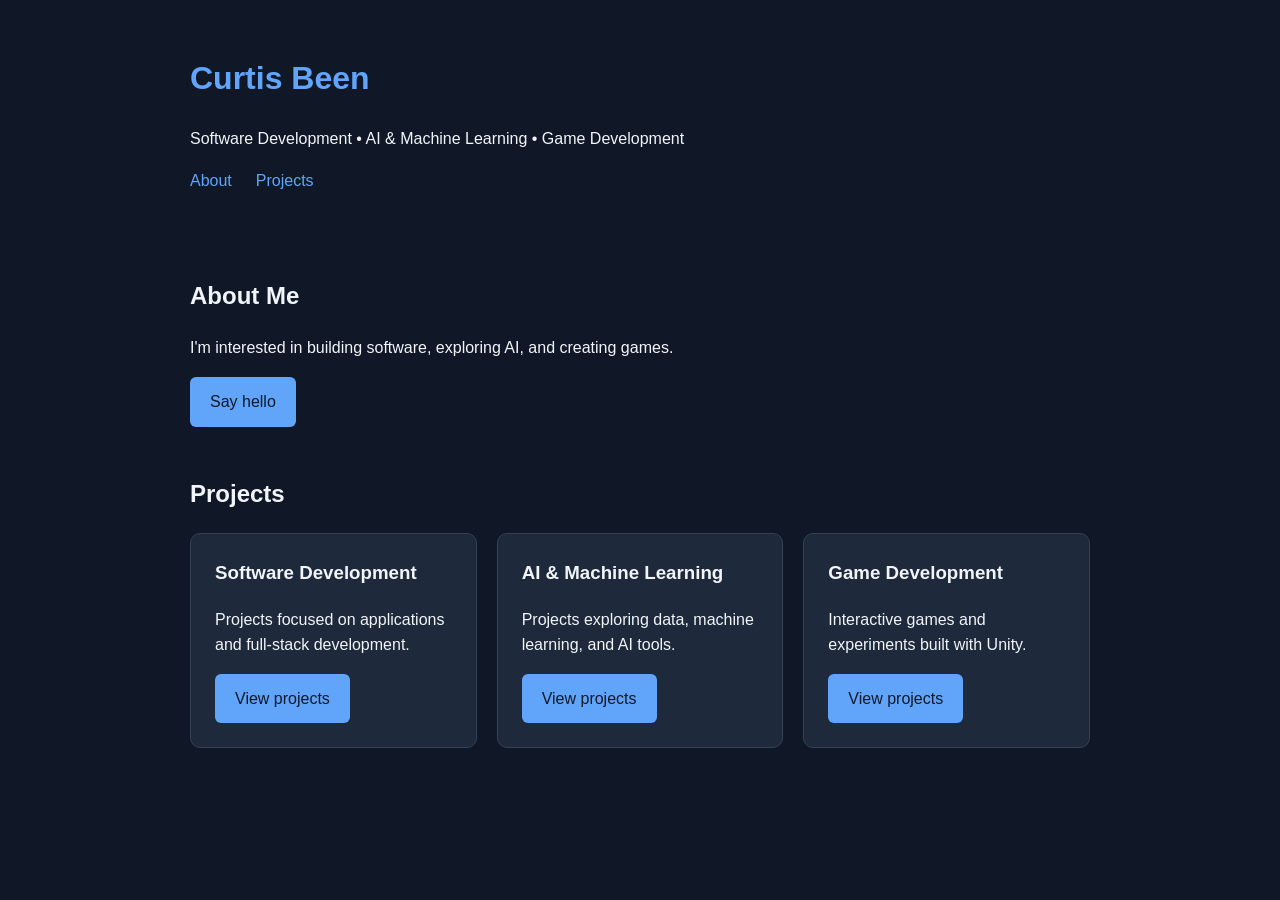
<file: index.html>
<!DOCTYPE html>
<html lang="en">
<head>
    <meta charset="UTF-8">
    <meta name="viewport" content="width=device-width, initial-scale=1.0">
    <title>Curtis Been | Portfolio</title>
    <link rel="stylesheet" href="style.css">
    <script src="script.js" defer></script>
</head>
<body>
    <header>
        <h1>Curtis Been</h1>
        <p>Software Development • AI & Machine Learning • Game Development</p>
        <nav>
    <a href="#about">About</a>
    <a href="#projects">Projects</a>
</nav>
    </header>

    <main>
        <section id="about">
            <h2>About Me</h2>
            <p>I'm interested in building software, exploring AI, and creating games.</p>
            <button id="welcome-button" type="button">Say hello</button>
            <p id="welcome-message" aria-live="polite"></p>
        </section>
        <section id="projects">
    <h2>Projects</h2>

    <!-- Removed duplicate projects section -->

    <div class="project-grid">
        <article class="project-card">
            <h3>Software Development</h3>
            <p>Projects focused on applications and full-stack development.</p>
            <a class="project-link" href="software.html">View projects</a>
        </article>

        <article class="project-card">
            <h3>AI & Machine Learning</h3>
            <p>Projects exploring data, machine learning, and AI tools.</p>
            <a class="project-link" href="ai.html">View projects</a>
        </article>

        <article class="project-card">
            <h3>Game Development</h3>
            <p>Interactive games and experiments built with Unity.</p>
            <a class="project-link" href="games.html">View projects</a>
        </article>
    </div>
</section>
    </main>
</body>
</html>
</file>
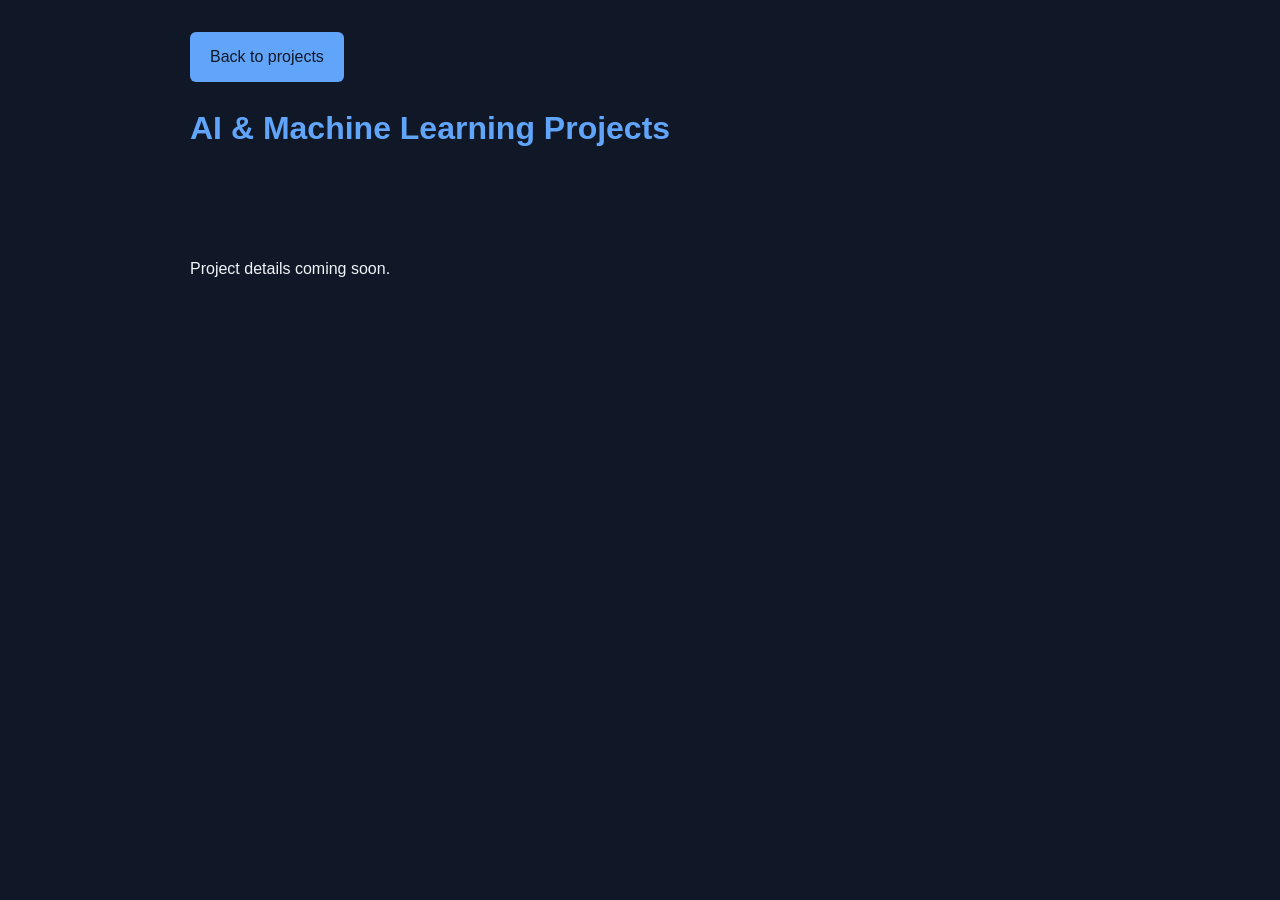
<file: ai.html>
<!DOCTYPE html>
<html lang="en">
<head>
    <meta charset="UTF-8">
    <meta name="viewport" content="width=device-width, initial-scale=1.0">
    <title>AI Projects | Curtis Been</title>
    <link rel="stylesheet" href="style.css">
</head>
<body>
    <header>
        <a class="project-link" href="index.html#projects">Back to projects</a>
        <h1>AI & Machine Learning Projects</h1>
    </header>

    <main>
        <p>Project details coming soon.</p>
    </main>
</body>
</html>
</file>
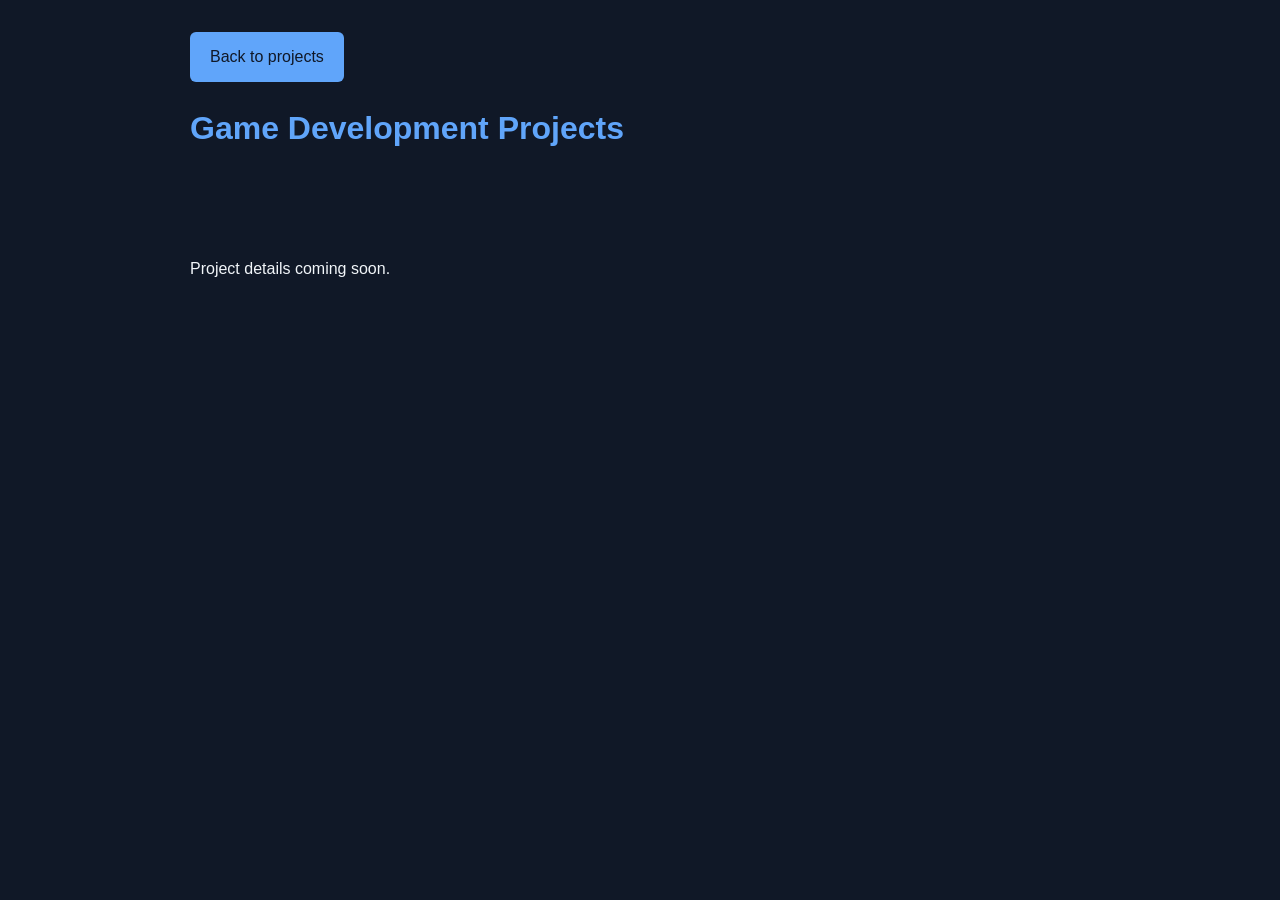
<file: games.html>
<!DOCTYPE html>
<html lang="en">
<head>
    <meta charset="UTF-8">
    <meta name="viewport" content="width=device-width, initial-scale=1.0">
    <title>Game Development Projects | Curtis Been</title>
    <link rel="stylesheet" href="style.css">
</head>
<body>
    <header>
        <a class="project-link" href="index.html#projects">Back to projects</a>
        <h1>Game Development Projects</h1>
    </header>

    <main>
        <p>Project details coming soon.</p>
    </main>
</body>
</html>
</file>
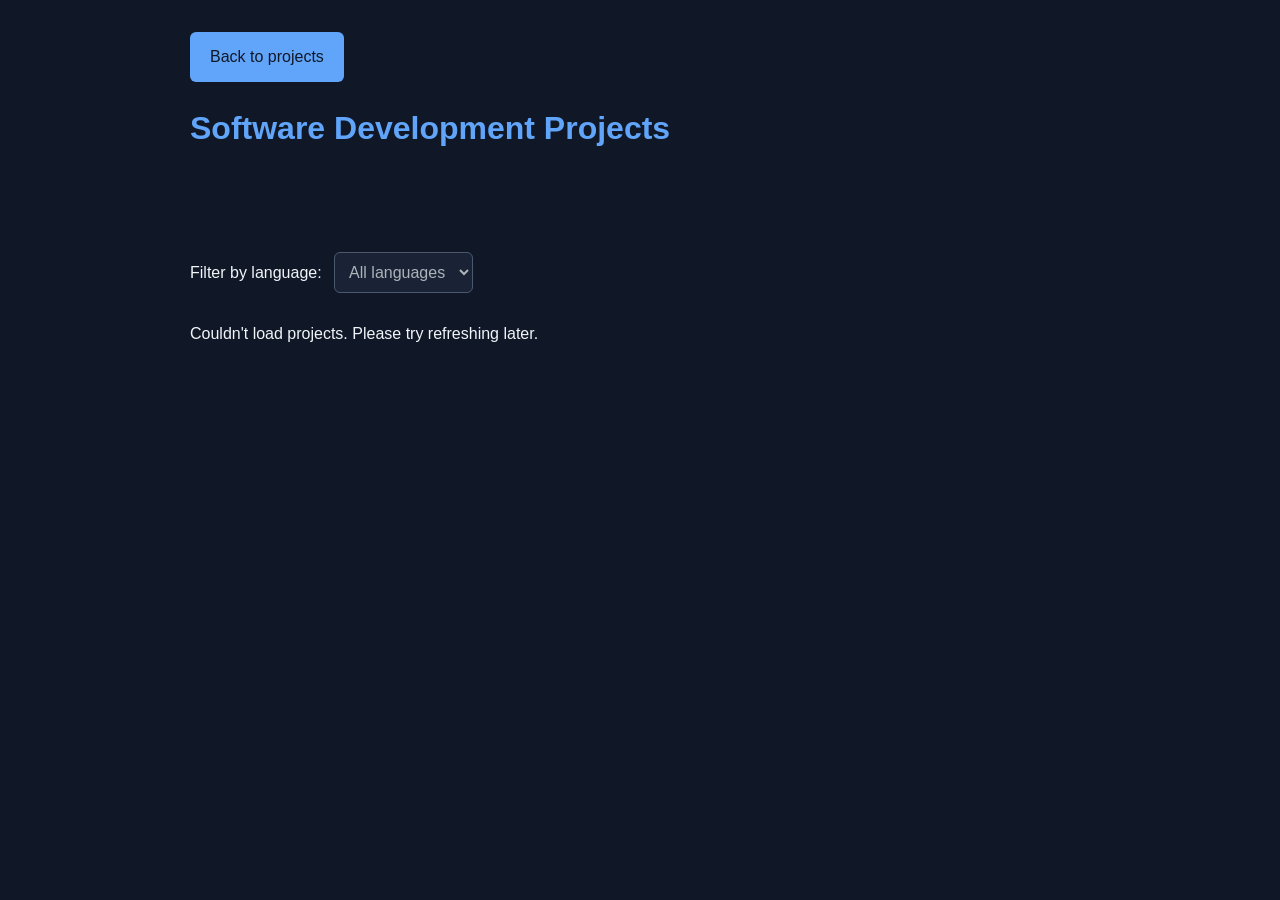
<file: software.html>
<!DOCTYPE html>
<html lang="en">
<head>
    <meta charset="UTF-8">
    <meta name="viewport" content="width=device-width, initial-scale=1.0">
    <title>Software Projects | Curtis Been</title>
    <link rel="stylesheet" href="style.css">
    <script src="github.js" defer></script>
</head>
<body>
    <header>
        <a class="project-link" href="index.html#projects">Back to projects</a>
        <h1>Software Development Projects</h1>
    </header>

   <main>
    <label for="language-filter">Filter by language:</label>
<select id="language-filter" disabled>
    <option value="">All languages</option>
</select>
    <p id="github-status" role="status">Loading projects...</p>
    <div id="github-projects" class="project-list"></div>
</main>
</body>
</html>
</file>
<file: style.css>
body {
    font-family: Arial, sans-serif;
    margin: 0;
    background-color: #101827;
    color: #f1f5f9;
    line-height: 1.6;
}

header,
main {
    max-width: 900px;
    margin: 0 auto;
    padding: 32px 24px;
}

h1 {
    color: #60a5fa;
}

button {
    background-color: #60a5fa;
    color: #101827;
    border: none;
    padding: 12px 20px;
    border-radius: 6px;
    font: inherit;
    cursor: pointer;
}

button:hover {
    background-color: #93c5fd;
}
nav {
    display: flex;
    gap: 24px;
}

nav a {
    color: #60a5fa;
    text-decoration: none;
}

nav a:hover {
    text-decoration: underline;
}

section {
    margin-bottom: 48px;
    scroll-margin-top: 24px;
}

.project-grid {
    align-items: start;
    display: grid;
    grid-template-columns: repeat(auto-fit, minmax(min(100%, 250px), 1fr));
    gap: 20px;
}

.project-card {
    background-color: #1e293b;
    padding: 24px;
    border: 1px solid #334155;
    border-radius: 10px;
}

.project-card h3 {
    margin-top: 0;
}
.project-link {
    display: inline-block;
    background-color: #60a5fa;
    color: #101827;
    padding: 12px 20px;
    border-radius: 6px;
    text-decoration: none;
}

.project-link:hover {
    background-color: #93c5fd;
}
.project-card {
    min-width: 0;
    overflow-wrap: anywhere;
}

.project-list {
    display: flex;
    flex-direction: column;
    gap: 16px;
}

.project-list .project-card {
    display: flex;
    align-items: center;
    justify-content: space-between;
    gap: 24px;
    padding: 24px;
}

.project-info {
    min-width: 0;
}

.project-info h2 {
    margin: 0 0 8px;
    font-size: 1.25rem;
}

.project-info p {
    margin: 6px 0;
}

.project-list .project-link {
    flex-shrink: 0;
    white-space: nowrap;
}

@media (max-width: 600px) {
    .project-list .project-card {
        flex-direction: column;
        align-items: flex-start;
        gap: 16px;
    }
}
#language-filter {
    margin: 12px 0 12px 8px;
    padding: 10px;
    max-width: 100%;
    background-color: #1e293b;
    color: #f1f5f9;
    border: 1px solid #64748b;
    border-radius: 6px;
    font: inherit;
}

.project-list .project-card[hidden] {
    display: none;
}
.language-badge {
    display: inline-block;
    margin-top: 8px;
    padding: 4px 12px;
    border-radius: 999px;
    font-size: 0.875rem;
    font-weight: 600;
}
</file>
